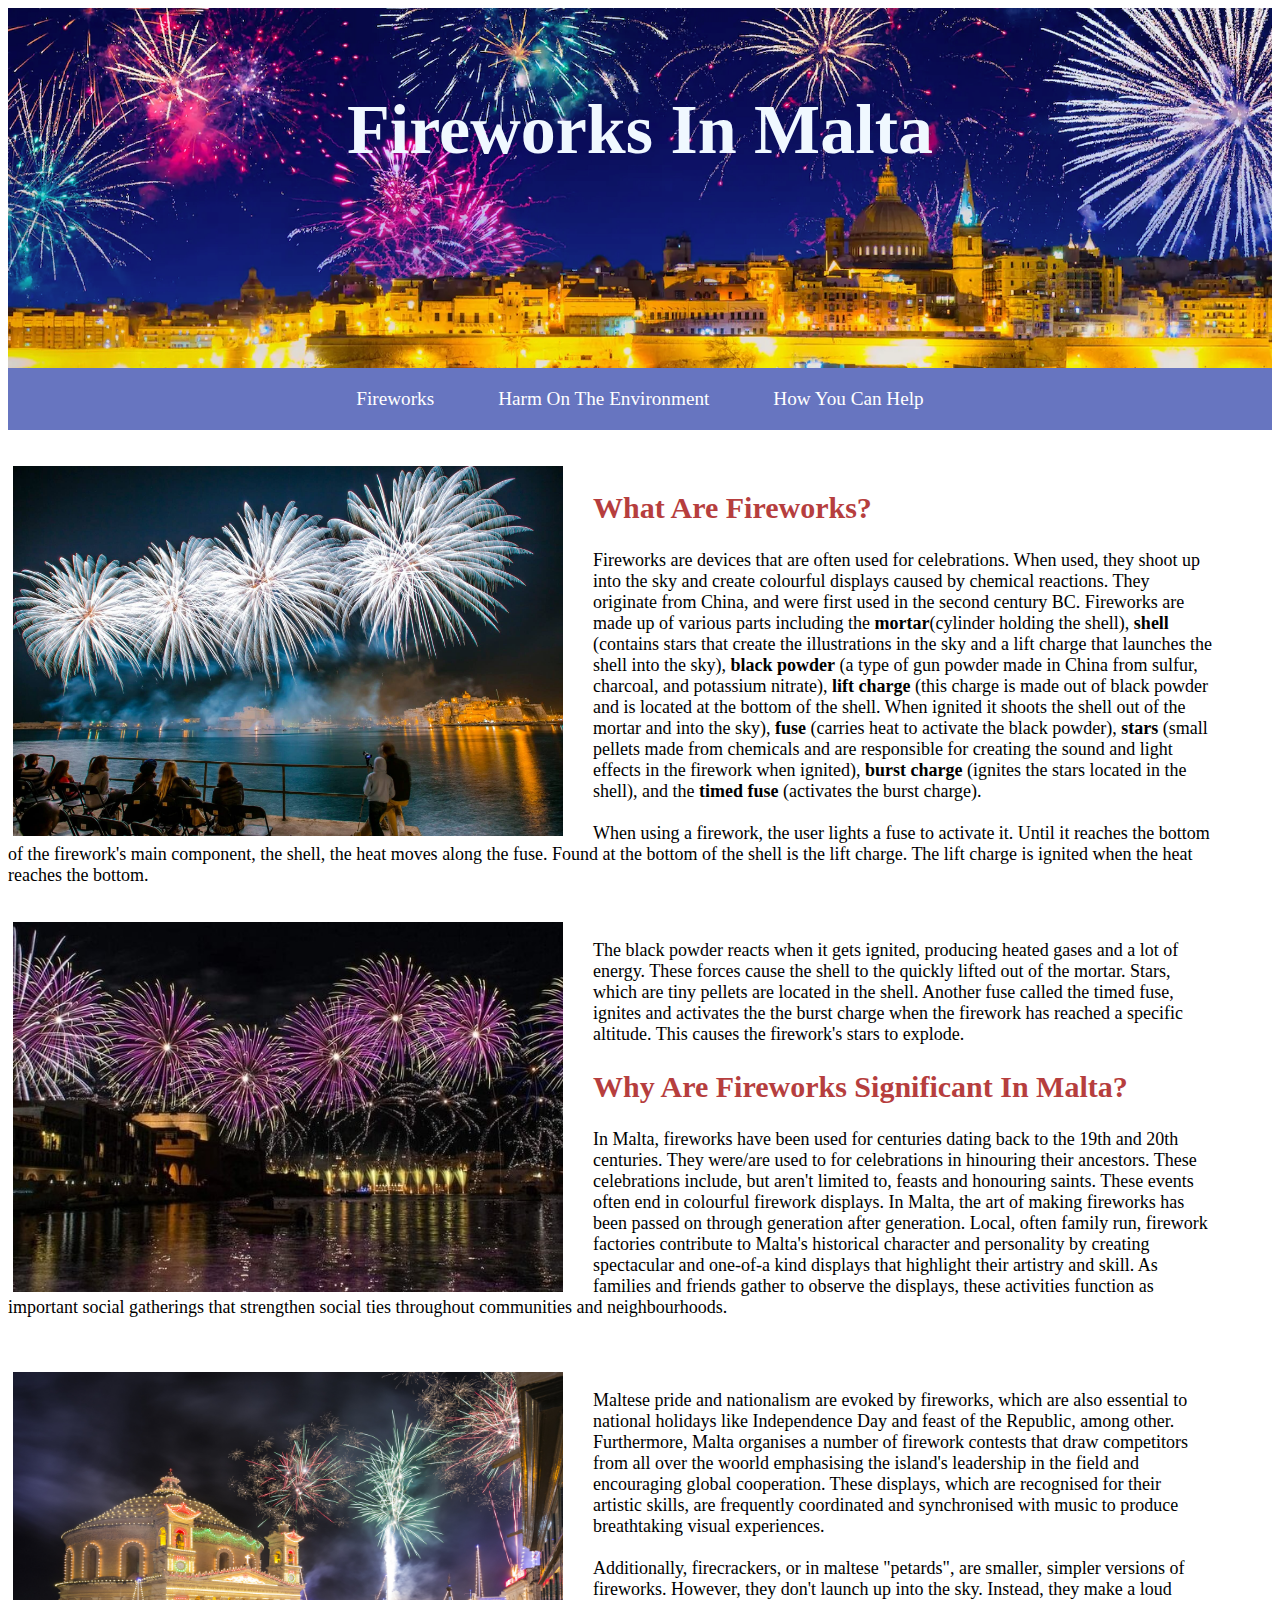
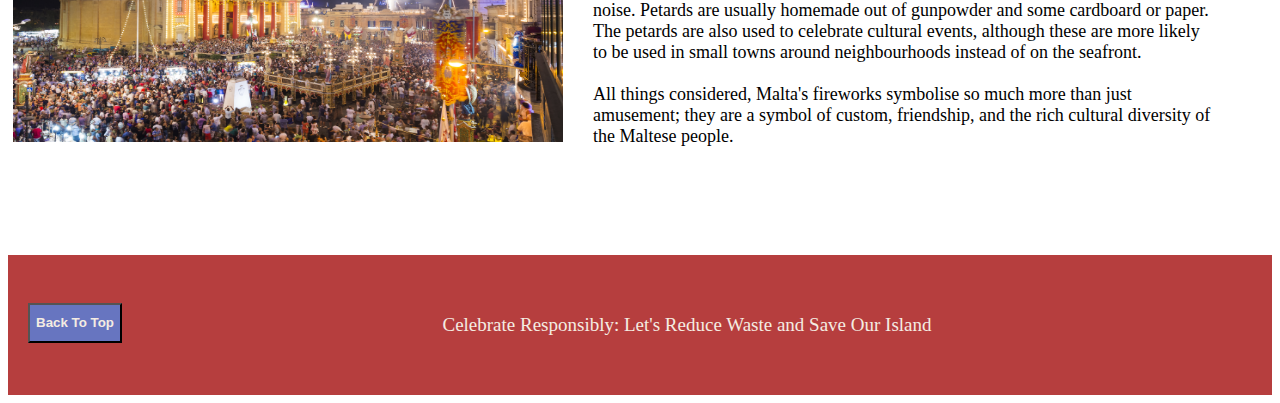
<file: index.html>
<!DOCTYPE html>
<html lang="en">
    <head>
        <title>Fireworks In Malta</title>
        <link rel="icon" href="firework-red-transparent-png-image-art-11564013133sj7rmimgrf.png" type="image/x-icon">
    </head>

    <link rel="stylesheet" href="Style.css">
    <body>
        <header class="header">
            <div class="overlay">
                <br>
                <br>
                <br>
                <br>
                <h1>Fireworks In Malta</h1>
            </div>
        </header>

        <div id="navbar">
            <ul id="nav">
            <li class="nav_item"><a href="HomePage.html"> Fireworks</a> </li>
            <li class="nav_item"><a href="Harm On Environment.html">Harm On The Environment</a> </li>
            <li class="nav_item"><a href="How You Can Help.html">How You Can Help</a> </li>
            </ul>
            </div>

           <br>
           <br>

<img class="img_left" src="firework2.jpg" alt="Left Aligned Image">
<h2> What Are Fireworks? </h2>
<p class="what_are_fireworks"> Fireworks are devices that are often used for celebrations. When used, they shoot up into the sky and create colourful displays caused by chemical reactions. They originate from China, and were first used in the second century BC. Fireworks are made up of various parts including the <b>mortar</b>(cylinder holding the shell), <b>shell</b> (contains stars that create the illustrations in the sky and a lift charge that launches the shell into the sky), <b>black powder</b> (a type of gun powder made in China from sulfur, charcoal, and potassium nitrate), <b>lift charge</b> (this charge is made out of black powder and is located at the bottom of the shell. When ignited it shoots the shell out of the mortar and into the sky), <b>fuse</b> (carries heat to activate the black powder), <b>stars</b> (small pellets made from chemicals and are responsible for creating the sound and light effects in the firework when ignited), <b>burst charge</b> (ignites the stars located in the shell), and the <b>timed fuse</b> (activates the burst charge). 
    <br>
    <br>
    When using a firework, the user lights a fuse to activate it. Until it reaches the bottom of the firework's main component, the shell, the heat moves along the fuse. Found at the bottom of the shell is the lift charge. The lift charge is ignited when the heat reaches the bottom. </p>


<br>
<img class="img_left" src="fireworks 3.jpg" alt="Left Aligned Image">
   <p class="what_are_fireworks"> The black powder reacts when it gets ignited, producing heated gases and a lot of energy. These forces cause the shell to the quickly lifted out of the mortar. Stars, which are tiny pellets are located in the shell. Another fuse called the timed fuse, ignites and activates the the burst charge when the firework has reached a specific altitude. This causes the firework's stars to explode. 
</p>


<h2>Why Are Fireworks Significant In Malta?</h2>
<p class="why_are_fireworks_significant_in_malta"> In Malta, fireworks have been used for centuries dating back to the 19th and 20th centuries. They were/are used to for celebrations in hinouring their ancestors. These celebrations include, but aren't limited to, feasts and honouring saints. These events often end in colourful firework displays. In Malta, the art of making fireworks has been passed on through generation after generation. Local, often family run, firework factories contribute to Malta's historical character and personality by creating spectacular and one-of-a kind displays that highlight their artistry and skill. As families and friends gather to observe the displays, these activities function as important social gatherings that strengthen social ties throughout communities and neighbourhoods.  </p>

<br>
<br>

<img class="img_left" src="firework 1.jpg" alt="Left Aligned Image">
<p class="why_are_fireworks_significant_in_malta"> Maltese pride and nationalism are evoked by fireworks, which are also essential to national holidays like Independence Day and feast of the Republic, among other. Furthermore, Malta organises a number of firework contests that draw competitors from all over the woorld emphasising the island's leadership in the field and encouraging global cooperation. These displays, which are recognised for their artistic skills, are frequently coordinated and synchronised with music to produce breathtaking visual experiences. 
    <br>
    <br>
    Additionally, firecrackers, or in maltese "petards", are smaller, simpler versions of fireworks. However, they don't launch up into the sky. Instead, they make a loud noise. Petards are usually homemade out of gunpowder and some cardboard or paper. The petards are also used to celebrate cultural events, although these are more likely to be used in small towns around neighbourhoods instead of on the seafront. 
    
    <br> 
    <br>
    All things considered, Malta's fireworks symbolise so much more than just amusement; they are a symbol of custom, friendship, and the rich cultural diversity of the Maltese people.  </p>
<br>
<br>
<br>
<br>
<br>
<div class='footer'>
    
    <button type="button" class="backtotop" onclick="scrollToTop()">Back To Top</button>
    <p class="ftext">Celebrate Responsibly: Let's Reduce Waste and Save Our Island</p>

    <script>
        function scrollToTop() {
            window.scrollTo({
                top: 0,
                behavior: 'smooth'
            });
        }
    </script>
</div>


</html>
</file>
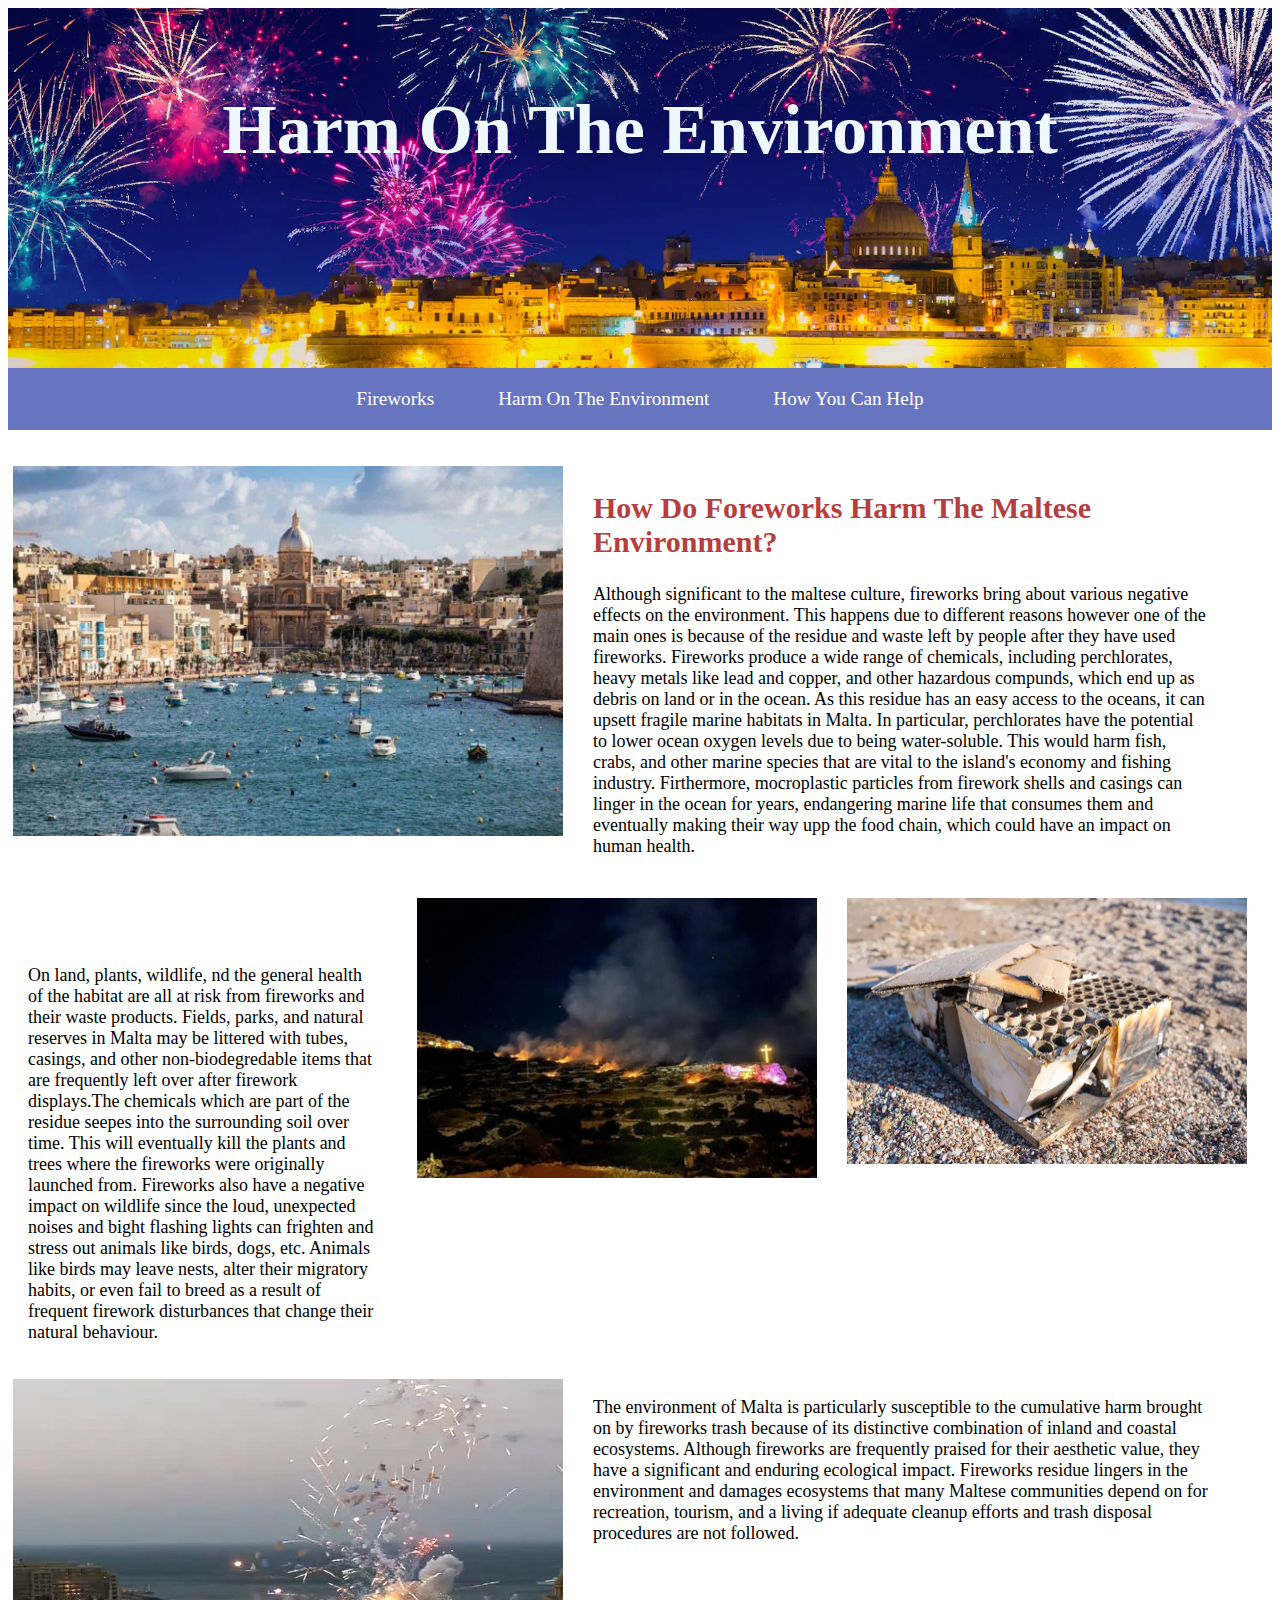
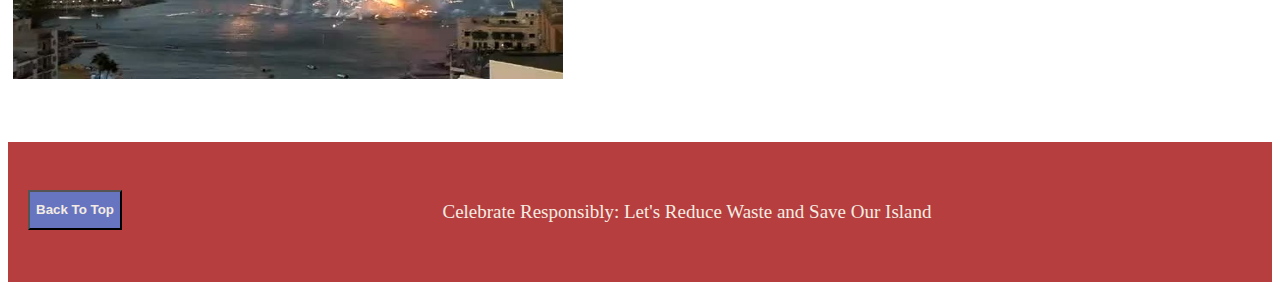
<file: Harm On Environment.html>
<!DOCTYPE html>
<html lang="en">
    <head>
        <title>Fireworks In Malta</title>
        <link rel="icon" href="firework-red-transparent-png-image-art-11564013133sj7rmimgrf.png" type="image/x-icon">
    </head>

    <link rel="stylesheet" href="Style.css">
    <body>
        <header class="header">
            <div class="overlay">
                <br>
                <br>
                <br>
                <br>
                <h1>Harm On The Environment</h1>
            </div>
        </header>

        <div id="navbar">
            <ul id="nav">
            <li class="nav_item"><a href="HomePage.html"> Fireworks</a> </li>
            <li class="nav_item"><a href="Harm On Environment.html">Harm On The Environment</a> </li>
            <li class="nav_item"><a href="How You Can Help.html">How You Can Help</a> </li>
            </ul>
            </div>

            <br>
            <br>

            <img class="img_left" src="environment1.jpg" alt="Left Aligned Image">
<h2> How Do Foreworks Harm The Maltese Environment? </h2>
<p class="what_are_fireworks"> Although significant to the maltese culture, fireworks bring about various negative effects on the environment. This happens due to different reasons however one of the main ones is because of the residue and waste left by people after they have used fireworks. Fireworks produce a wide range of chemicals, including perchlorates, heavy metals like lead and copper, and other hazardous compunds, which end up as debris on land or in the ocean. As this residue has an easy access to the oceans, it can upsett fragile marine habitats in Malta. In particular, perchlorates have the potential to lower ocean oxygen levels due to being water-soluble. This would harm fish, crabs, and other marine species that are vital to the island's economy and fishing industry. Firthermore, mocroplastic particles from firework shells and casings can linger in the ocean for years, endangering marine life that consumes them and eventually making their way upp the food chain, which could have an impact on human health. </p>

<br>

<div class="row">
    <div class="column">
      <img src="environmetn2.jpg" alt="Fireworks in malta" style="width:400px" style="height:200px">
    </div>
    <div class="column">
      <img src="environment3.webp" alt="Fireworks in malta" style="width:400px" style="height:200px">
    </div>
    
  </div>
<br>
<br>
<br>
  <p class="harm_on_environment_2"> On land, plants, wildlife, nd the general health of the habitat are all at risk from fireworks and their waste products. Fields, parks, and natural reserves in Malta may be littered with tubes, casings, and other non-biodegredable items that are frequently left over after firework displays.The chemicals which are part of the residue seepes into the surrounding soil over time. This will eventually kill the plants and trees where the fireworks were originally launched from. Fireworks also have a negative impact on wildlife since the loud, unexpected noises and bight flashing lights can frighten and stress out animals like birds, dogs, etc. Animals like birds may leave nests, alter their migratory habits, or even fail to breed as a result of frequent firework disturbances that change their natural behaviour. </p>

<br>

<img class="img_left" src="environment4.jpg" alt="Left Aligned Image" style="height:300px">
<p class="what_are_fireworks"> The environment of Malta is particularly susceptible to the cumulative harm brought on by fireworks trash because of its distinctive combination of inland and coastal ecosystems. Although fireworks are frequently praised for their aesthetic value, they have a significant and enduring ecological impact. Fireworks residue lingers in the environment and damages ecosystems that many Maltese communities depend on for recreation, tourism, and a living if adequate cleanup efforts and trash disposal procedures are not followed. </p>

<br>
<br>
<br>
<br><br>
<br><br>
<br><br>
<br>


<div class='footer'>
    
    <button type="button" class="backtotop" onclick="scrollToTop()">Back To Top</button>
    <p class="ftext">Celebrate Responsibly: Let's Reduce Waste and Save Our Island</p>

    <script>
        function scrollToTop() {
            window.scrollTo({
                top: 0,
                behavior: 'smooth'
            });
        }
    </script>
</div>

  </body>
  </html>
</file>
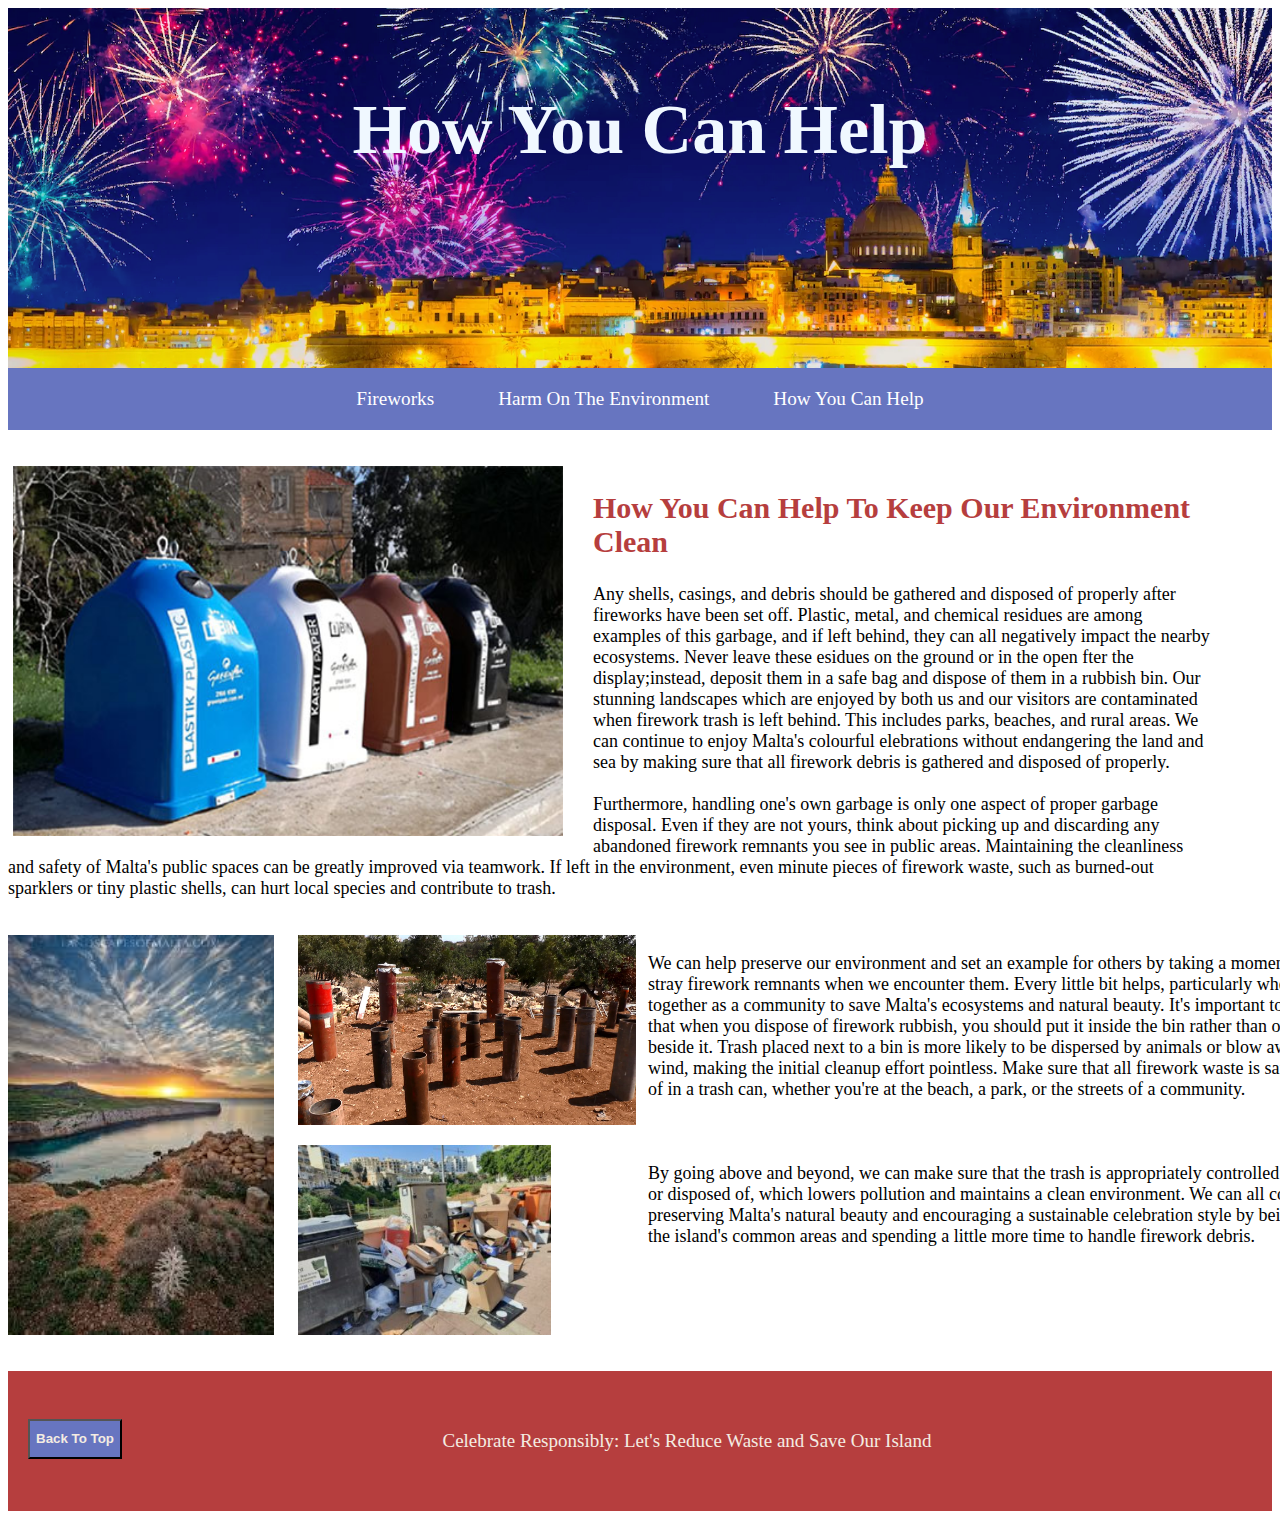
<file: How You Can Help.html>
<!DOCTYPE html>
<html lang="en">

<head>
    <title>Fireworks In Malta</title>
    <link rel="icon" href="firework-red-transparent-png-image-art-11564013133sj7rmimgrf.png" type="image/x-icon">
</head>

<link rel="stylesheet" href="Style.css">

<body>
    <header class="header">
        <div class="overlay">
            <br>
            <br>
            <br>
            <br>
            <h1>How You Can Help</h1>
        </div>
    </header>

    <div id="navbar">
        <ul id="nav">
            <li class="nav_item"><a href="HomePage.html"> Fireworks</a> </li>
            <li class="nav_item"><a href="Harm On Environment.html">Harm On The Environment</a> </li>
            <li class="nav_item"><a href="How You Can Help.html">How You Can Help</a> </li>
        </ul>
    </div>

    <br>
    <br>

    <img class="img_left" src="help1.jpg" alt="Left Aligned Image">
    <h2> How You Can Help To Keep Our Environment Clean </h2>
    <p class="what_are_fireworks"> Any shells, casings, and debris should be gathered and disposed of properly after
        fireworks have been set off. Plastic, metal, and chemical residues are among examples of this garbage, and if
        left behind, they can all negatively impact the nearby ecosystems. Never leave these esidues on the ground or in
        the open fter the display;instead, deposit them in a safe bag and dispose of them in a rubbish bin. Our stunning
        landscapes which are enjoyed by both us and our visitors are contaminated when firework trash is left behind.
        This includes parks, beaches, and rural areas. We can continue to enjoy Malta's colourful elebrations without
        endangering the land and sea by making sure that all firework debris is gathered and disposed of properly.
        <br>
        <br>
        Furthermore, handling one's own garbage is only one aspect of proper garbage disposal. Even if they are not
        yours, think about picking up and discarding any abandoned firework remnants you see in public areas.
        Maintaining the cleanliness and safety of Malta's public spaces can be greatly improved via teamwork. If left in
        the environment, even minute pieces of firework waste, such as burned-out sparklers or tiny plastic shells, can
        hurt local species and contribute to trash.
    </p>


    <br>


    <div class="container">
        <div class="container">
            <img src="help2.jpeg" alt="Large image" style="height:400px" style="width:30px" class="large">


            <img src="help3.jpg" alt="Small image 1" style="height:190px" style="width:30px" class="small">
            <div class="text">
                <p>We can help preserve our environment and set an example for others by taking a moment to clear up
                    stray firework remnants when we encounter them. Every little bit helps, particularly when we all
                    join together as a community to save Malta's ecosystems and natural beauty. It's important to
                    remember that when you dispose of firework rubbish, you should put it inside the bin rather than on
                    the ground beside it. Trash placed next to a bin is more likely to be dispersed by animals or blow
                    away in the wind, making the initial cleanup effort pointless. Make sure that all firework waste is
                    safely disposed of in a trash can, whether you're at the beach, a park, or the streets of a
                    community. </p>
            </div>


            <img src="help5.jpg" alt="Small image 2" style="height:190px" style="width:30px" class="small">
            <div class="text">
                <p>By going above and beyond, we can make sure that the trash is appropriately controlled and processed
                    or disposed of, which lowers pollution and maintains a clean environment. We can all contribute to
                    preserving Malta's natural beauty and encouraging a sustainable celebration style by being mindful
                    of the island's common areas and spending a little more time to handle firework debris. </p>
            </div>


        </div>
    </div>


    <br>
    <br>

    <div class='footer'>

        <button type="button" class="backtotop" onclick="scrollToTop()">Back To Top</button>
        <p class="ftext">Celebrate Responsibly: Let's Reduce Waste and Save Our Island</p>

        <script>
            function scrollToTop() {
                window.scrollTo({
                    top: 0,
                    behavior: 'smooth'
                });
            }
        </script>
    </div>

</body>

</html>
</file>
<file: Style.css>
.header {
    height: 40vh;
    background-image: url('Screenshot\ 2024-10-18\ at\ 09.17.34.png');
    background-size: cover;
}

h1{
    text-align: center;
    color: aliceblue;
    margin-top:10px;
    font-size: 70px;
}


#navbar {
    background-color:  #6775c0;
}
#nav {
    list-style-type: none;
    margin: 0; 
    padding: 0pt 0pt;
    overflow: hidden;
    text-align: center;
    gap:100px;
}

.nav_item {
    display: inline-block;
    font-family: mybodytext;
    font-size: 1em;
}

.nav_item a {
    display: flex; 
    align-items: center; 
    justify-content:space-between; 
    background-color: #6775c0;
    color: white;
    text-align: center;
    padding: 20px 30px;
    text-decoration: none;
    font-size: 1.2em;
}

.nav_item a i {
    margin-right: 8pt; 
}

.nav_item a:hover {
    background-color: #4b5bb4 ;
}

.img_left{
    float:left;
    padding-right: 30px;
    height:370px;
    width:550px;
    margin-left:5px;
}

h2{
    
    font-size: 30px;
    color:#B63E3E;
}

.what_are_fireworks{
    font-size: 18px;
    margin-right:60px;
}

.why_are_fireworks_significant_in_malta{
    font-size: 18px;
    margin-right:60px;
}

.footer{
    height:100px;
    background-color: #B63E3E;
    align-content:center;
    text-align: center;
    color:#F4ECE2;
    padding:20px;
}

.backtotop{
    float:left;
    color:#F4ECE2;
    background-color:#6775c0;
    block-size: 40px;
    font-weight:bold;
    cursor: pointer;
    margin-top:8px;
}

button.hover{
    background-color:#4b5bb4;
}

.row {
    display: flex;
    float:right;
    
  }
  
.column {
    flex: 33.33%;
    padding: 5px;
    float:right;
    margin-right:20px;
  }
  
.harm_on_environment_2{
    margin-right: 895px;
    margin-left:20px;
    font-size: 18px;
  }

  .container {
    display: grid;
    grid-template-columns: 270px 330px 740px;
    grid-template-rows: 1fr 1fr;
    gap: 20px;
    width: 80%; 
    max-width: 800px;
    height: 400px;
  
}

.box {
    background-color: lightgray;
    border: 2px solid #333;
    position: relative;
}

.box::before, .box::after {
    position: absolute;
    width: 100%;
    height: 2px;
    background-color: #333;
    top: 50%;
    left: 0;
}

.box::after {
    width: 100%;
    height: 100%;
    top: 0;
    left: 50%;
}

.large {
    grid-row: 1 / span 2;
}
.small{
    grid-column: 2;
}
.text {
    font-size: 18px;
    grid-column: 3;
}

.ftext{
    font-size: 19px;
}
</file>
